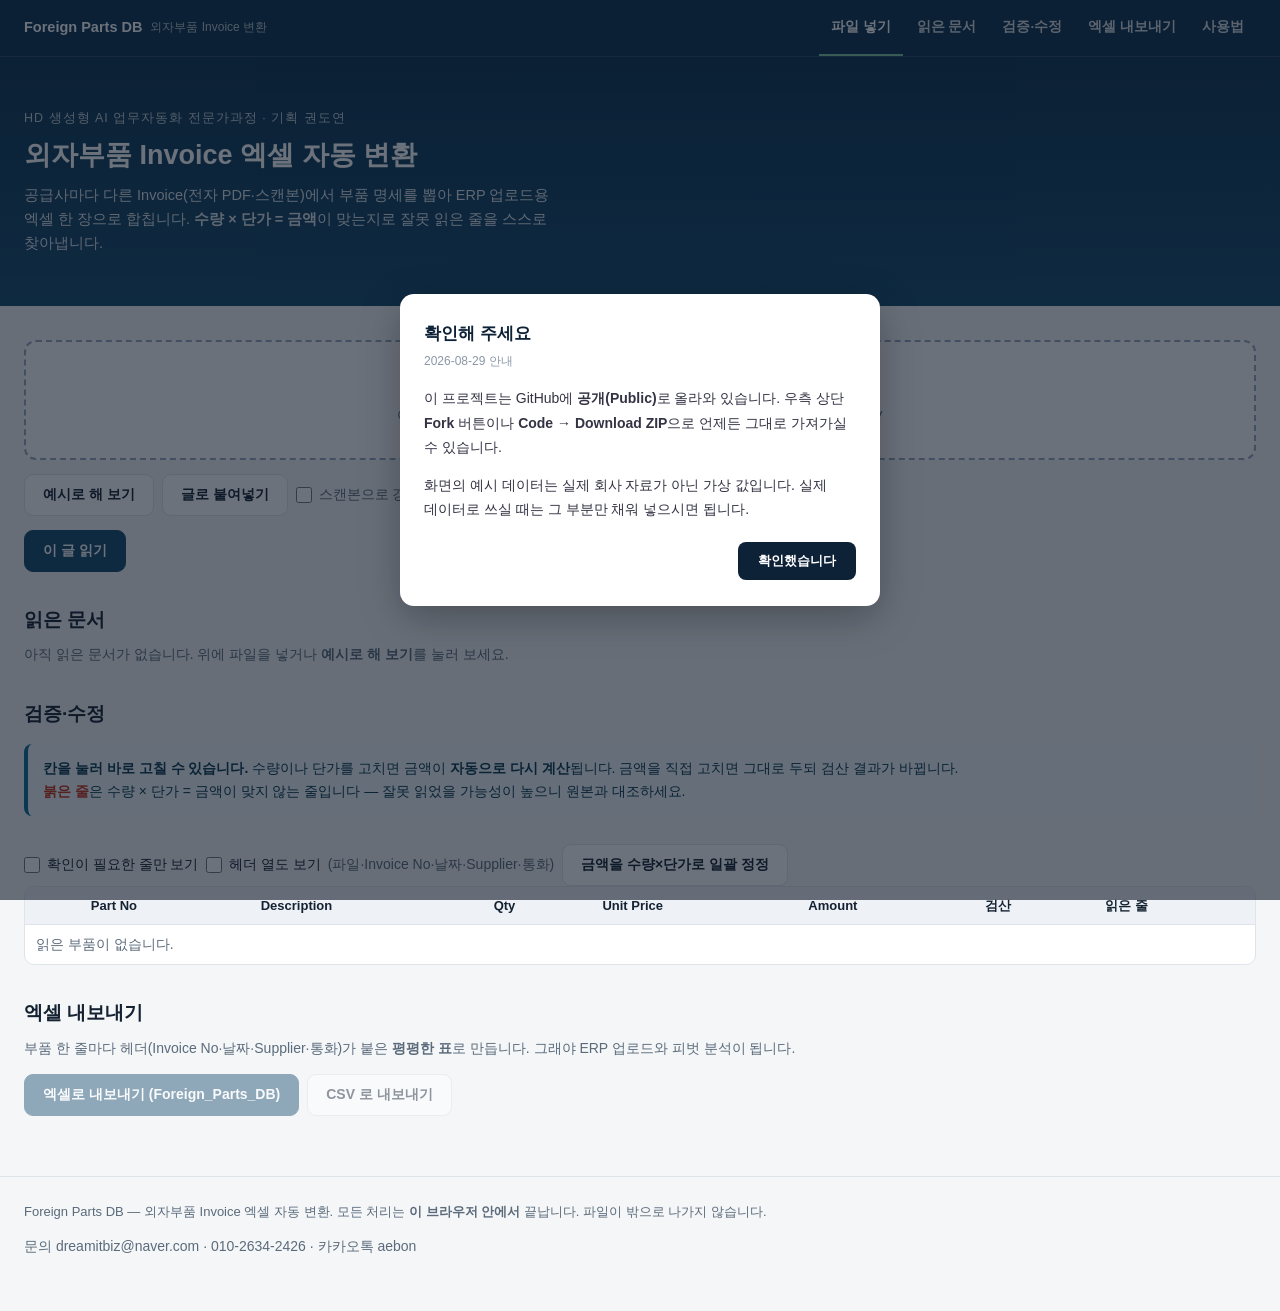
<file: index.html>
<!doctype html>
<html lang="ko">
<head>
<meta charset="utf-8">
<meta name="viewport" content="width=device-width, initial-scale=1">
<title>외자부품 Invoice 엑셀 변환 | Foreign Parts DB</title>
<meta name="description" content="해외 공급사 Invoice(전자 PDF·스캔본)에서 부품 명세를 뽑아 ERP 업로드용 엑셀 한 장으로 만듭니다. 수량×단가=금액 검산으로 잘못 읽은 줄을 스스로 찾아냅니다.">
<link rel="stylesheet" href="css/style.css">
<!-- === HD:META:BEGIN (자동 생성 — scripts 로 다시 굽습니다) === -->
<link rel="icon" href="favicon.svg" type="image/svg+xml">
<link rel="icon" href="favicon-32.png" sizes="32x32" type="image/png">
<link rel="apple-touch-icon" href="apple-touch-icon.png">
<link rel="canonical" href="https://aebonlee.github.io/hd-project16/">
<meta name="robots" content="index,follow">
<meta property="og:type" content="website">
<meta property="og:site_name" content="HD 생성형 AI 업무자동화 전문가과정">
<meta property="og:url" content="https://aebonlee.github.io/hd-project16/">
<meta property="og:title" content="외자부품 Invoice 엑셀 변환 — HD 생성형 AI 업무자동화 전문가과정">
<meta property="og:description" content="해외 공급사 Invoice(전자 PDF·스캔본)에서 부품 명세를 뽑아 ERP 업로드용 엑셀 한 장으로. 수량×단가=금액 검산으로 잘못 읽은 줄을 스스로 찾아냅니다.">
<meta property="og:image" content="https://aebonlee.github.io/hd-project16/og-index.png">
<meta property="og:image:width" content="1200">
<meta property="og:image:height" content="630">
<meta property="og:locale" content="ko_KR">
<meta name="twitter:card" content="summary_large_image">
<meta name="twitter:title" content="외자부품 Invoice 엑셀 변환 — HD 생성형 AI 업무자동화 전문가과정">
<meta name="twitter:description" content="해외 공급사 Invoice(전자 PDF·스캔본)에서 부품 명세를 뽑아 ERP 업로드용 엑셀 한 장으로. 수량×단가=금액 검산으로 잘못 읽은 줄을 스스로 찾아냅니다.">
<meta name="twitter:image" content="https://aebonlee.github.io/hd-project16/og-index.png">
<!-- === HD:META:END === -->
</head>
<body>

<nav class="topnav"><div class="topnav-inner">
  <a class="topnav-brand" href="index.html">Foreign Parts DB<small>외자부품 Invoice 변환</small></a>
  <ul class="topnav-links">
    <li><a href="#intake" class="active">파일 넣기</a></li>
    <li><a href="#docs">읽은 문서</a></li>
    <li><a href="#table">검증·수정</a></li>
    <li><a href="#out">엑셀 내보내기</a></li>
    <li><a href="guide.html">사용법</a></li>
  </ul>
</div></nav>

<header class="hero"><div class="wrap">
  <div class="eyebrow">HD 생성형 AI 업무자동화 전문가과정 · 기획 권도연</div>
  <h1>외자부품 Invoice 엑셀 자동 변환</h1>
  <p>공급사마다 다른 Invoice(전자 PDF·스캔본)에서 부품 명세를 뽑아
     ERP 업로드용 엑셀 한 장으로 합칩니다.
     <b>수량 × 단가 = 금액</b>이 맞는지로 잘못 읽은 줄을 스스로 찾아냅니다.</p>
</div></header>

<main><div class="wrap">

<section id="intake">
  <label class="drop" id="drop" for="file">
    <b>Invoice 파일을 끌어다 놓거나 눌러서 고릅니다</b>
    <span>여러 공급사 것을 한 번에 넣어도 됩니다 · PDF(전자·스캔) · 이미지 · 엑셀 · CSV</span>
  </label>
  <input type="file" id="file" accept=".pdf,.png,.jpg,.jpeg,.tif,.tiff,.bmp,.webp,.csv,.xlsx,.xls" multiple>

  <div class="btnrow">
    <button class="btn" id="demo">예시로 해 보기</button>
    <button class="btn" id="paste-toggle">글로 붙여넣기</button>
    <label style="display:flex;align-items:center;gap:7px;font-size:13.5px;color:var(--sub)">
      <input type="checkbox" id="force-ocr" style="width:16px;height:16px">
      스캔본으로 강제 (전자 PDF 인데 글자가 깨질 때)</label>
    <button class="btn" id="clear-all">전부 비우기</button>
  </div>
  <textarea id="paste" rows="8" hidden placeholder="Invoice 내용을 그대로 붙여넣으세요"></textarea>
  <div class="btnrow" id="paste-row" hidden>
    <button class="btn primary" id="paste-run">이 글 읽기</button>
  </div>

  <ul class="filelist" id="files"></ul>
</section>

<section id="docs">
  <h2>읽은 문서 <span class="sub" id="doc-count"></span></h2>
  <div id="doc-cards"></div>
</section>

<section id="table">
  <h2>검증·수정 <span class="sub" id="row-count"></span></h2>
  <div class="note" id="verify-note">
    <b>칸을 눌러 바로 고칠 수 있습니다.</b>
    수량이나 단가를 고치면 금액이 <b>자동으로 다시 계산</b>됩니다.
    금액을 직접 고치면 그대로 두되 검산 결과가 바뀝니다.
    <br><b style="color:var(--danger)">붉은 줄</b>은 수량 × 단가 = 금액이 맞지 않는 줄입니다 —
    잘못 읽었을 가능성이 높으니 원본과 대조하세요.
  </div>
  <div class="stats" id="stats"></div>
  <div class="btnrow">
    <label style="display:flex;align-items:center;gap:7px;font-size:13.5px">
      <input type="checkbox" id="only-bad" style="width:16px;height:16px">
      확인이 필요한 줄만 보기</label>
    <!-- 헤더 열은 문서 카드에 이미 있고 줄마다 똑같이 반복된다.
         켜 두면 정작 봐야 할 검산 열이 화면 밖으로 밀린다. 기본은 접어 둔다. -->
    <label style="display:flex;align-items:center;gap:7px;font-size:13.5px">
      <input type="checkbox" id="show-header-cols" style="width:16px;height:16px">
      헤더 열도 보기 <span class="sub">(파일·Invoice No·날짜·Supplier·통화)</span></label>
    <button class="btn" id="fix-all">금액을 수량×단가로 일괄 정정</button>
  </div>
  <div class="tablewrap"><table id="rows">
    <thead><tr>
      <th></th><th>파일</th><th>Invoice No</th><th>날짜</th><th>Supplier</th><th>통화</th>
      <th>Part No</th><th>Description</th><th>Qty</th><th>Unit Price</th><th>Amount</th>
      <th>검산</th><th>읽은 줄</th>
    </tr></thead>
    <tbody></tbody></table></div>
</section>

<section id="out">
  <h2>엑셀 내보내기</h2>
  <p class="sub">부품 한 줄마다 헤더(Invoice No·날짜·Supplier·통화)가 붙은
     <b>평평한 표</b>로 만듭니다. 그래야 ERP 업로드와 피벗 분석이 됩니다.</p>
  <div class="btnrow">
    <button class="btn primary" id="xlsx" disabled>엑셀로 내보내기 (Foreign_Parts_DB)</button>
    <button class="btn" id="csv" disabled>CSV 로 내보내기</button>
  </div>
  <div class="warn" id="out-warn" hidden></div>
</section>

</div></main>

<footer><div class="wrap">
  <p>Foreign Parts DB — 외자부품 Invoice 엑셀 자동 변환.
     모든 처리는 <b>이 브라우저 안에서</b> 끝납니다. 파일이 밖으로 나가지 않습니다.</p>
  <p class="sub">문의 dreamitbiz@naver.com · 010-2634-2426 · 카카오톡 aebon</p>
</div></footer>

<script src="lib/xlsx.full.min.js"></script>
<script src="lib/tesseract.min.js"></script>
<script src="js/invoice.js"></script>
<script src="js/read.js"></script>
<script src="js/app.js"></script>

<!-- hd-project 공지 팝업 (2026-08-29, 전 리포 공통) -->
<div id="hd-notice-overlay" style="display:none;position:fixed;inset:0;background:rgba(10,20,35,.6);z-index:99999;align-items:center;justify-content:center;padding:20px;">
  <div style="background:#fff;border-radius:14px;max-width:480px;width:100%;padding:26px 24px;box-shadow:0 12px 40px rgba(0,0,0,.28);font-family:'Pretendard','Apple SD Gothic Neo','Malgun Gothic','맑은 고딕',-apple-system,sans-serif;">
    <h2 style="margin:0 0 4px;font-size:17px;color:#0d2137;">확인해 주세요</h2>
    <p style="margin:0 0 14px;font-size:12px;color:#8a97a8;">2026-08-29 안내</p>
    <div style="font-size:14px;line-height:1.75;color:#334;word-break:keep-all;overflow-wrap:break-word;">
      <p>이 프로젝트는 GitHub에 <b>공개(Public)</b>로 올라와 있습니다. 우측 상단 <b>Fork</b> 버튼이나 <b>Code → Download ZIP</b>으로 언제든 그대로 가져가실 수 있습니다.</p>
      <p>화면의 예시 데이터는 실제 회사 자료가 아닌 가상 값입니다. 실제 데이터로 쓰실 때는 그 부분만 채워 넣으시면 됩니다.</p>
    </div>
    <div style="margin-top:20px;text-align:right;">
      <button id="hd-notice-close" style="background:#0d2137;color:#fff;border:none;border-radius:8px;padding:10px 20px;font-size:13px;font-weight:700;cursor:pointer;">확인했습니다</button>
    </div>
  </div>
</div>
<script>
(function(){
  try {
    var KEY = 'hd_notice_20260829_dismissed';
    if (localStorage.getItem(KEY) === '1') return;
    var overlay = document.getElementById('hd-notice-overlay');
    if (!overlay) return;
    overlay.style.display = 'flex';
    function close(){ overlay.style.display='none'; try{localStorage.setItem(KEY,'1');}catch(e){} }
    document.getElementById('hd-notice-close').addEventListener('click', close);
    overlay.addEventListener('click', function(e){ if(e.target===overlay) close(); });
    document.addEventListener('keydown', function(e){ if(e.key==='Escape') close(); });
  } catch(e) {}
})();
</script>
</body>
</html>
</file>
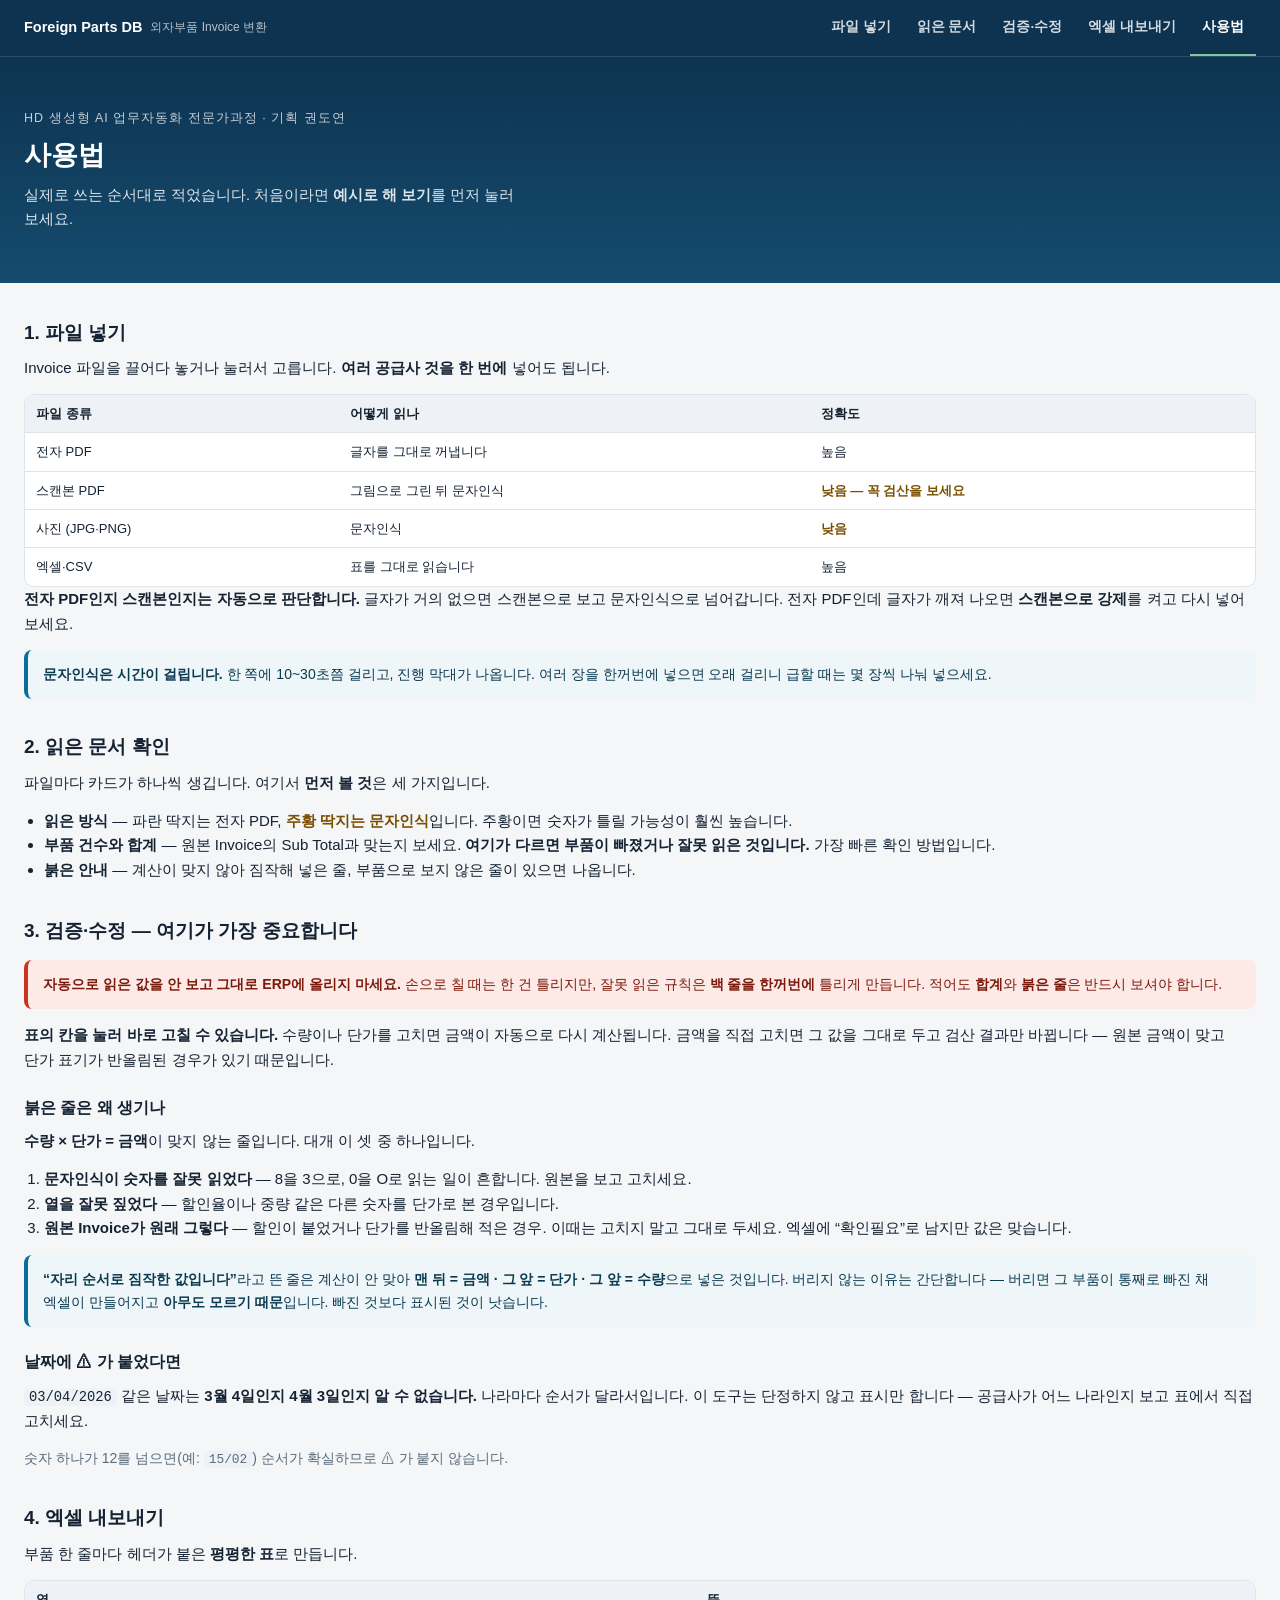
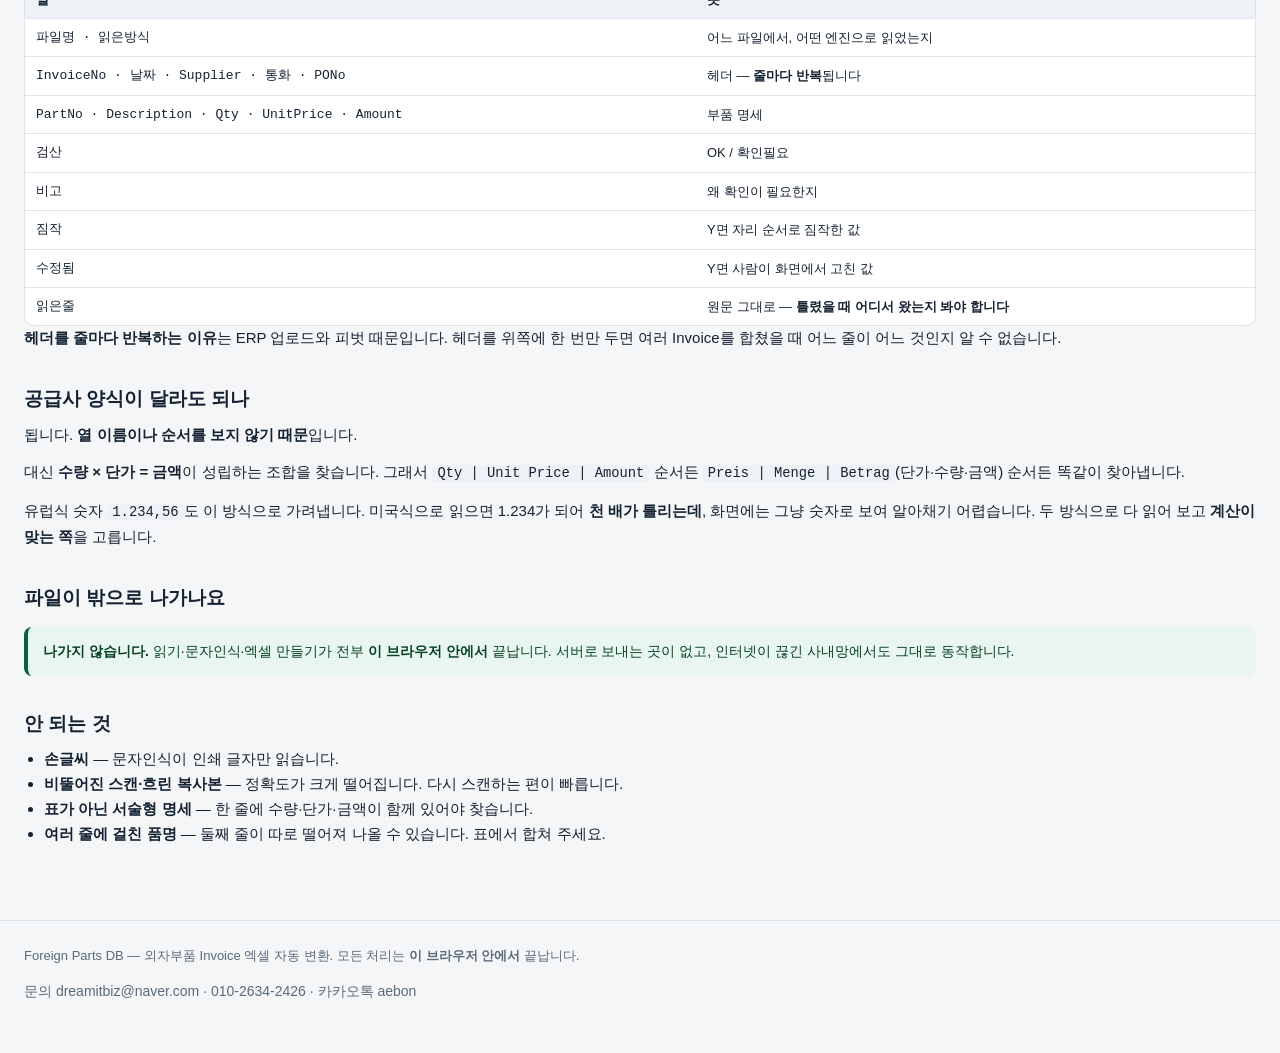
<file: guide.html>
<!doctype html>
<html lang="ko">
<head>
<meta charset="utf-8">
<meta name="viewport" content="width=device-width, initial-scale=1">
<title>사용법 | 외자부품 Invoice 엑셀 변환</title>
<meta name="description" content="Invoice PDF를 엑셀로 바꾸는 순서와, 잘못 읽은 값을 찾아내는 방법. 실제로 쓰는 차례대로 적었습니다.">
<link rel="stylesheet" href="css/style.css">
<!-- === HD:META:BEGIN (자동 생성 — scripts 로 다시 굽습니다) === -->
<link rel="icon" href="favicon.svg" type="image/svg+xml">
<link rel="icon" href="favicon-32.png" sizes="32x32" type="image/png">
<link rel="apple-touch-icon" href="apple-touch-icon.png">
<link rel="canonical" href="https://aebonlee.github.io/hd-project16/guide.html">
<meta name="robots" content="index,follow">
<meta property="og:type" content="website">
<meta property="og:site_name" content="HD 생성형 AI 업무자동화 전문가과정">
<meta property="og:url" content="https://aebonlee.github.io/hd-project16/guide.html">
<meta property="og:title" content="Invoice 엑셀 변환 — 사용법 — HD 생성형 AI 업무자동화 전문가과정">
<meta property="og:description" content="파일 넣기부터 엑셀 내보내기까지 실제로 쓰는 순서대로. 잘못 읽은 값을 찾아내는 방법도 함께.">
<meta property="og:image" content="https://aebonlee.github.io/hd-project16/og-guide.png">
<meta property="og:image:width" content="1200">
<meta property="og:image:height" content="630">
<meta property="og:locale" content="ko_KR">
<meta name="twitter:card" content="summary_large_image">
<meta name="twitter:title" content="Invoice 엑셀 변환 — 사용법 — HD 생성형 AI 업무자동화 전문가과정">
<meta name="twitter:description" content="파일 넣기부터 엑셀 내보내기까지 실제로 쓰는 순서대로. 잘못 읽은 값을 찾아내는 방법도 함께.">
<meta name="twitter:image" content="https://aebonlee.github.io/hd-project16/og-guide.png">
<!-- === HD:META:END === -->
</head>
<body>

<nav class="topnav"><div class="topnav-inner">
  <a class="topnav-brand" href="index.html">Foreign Parts DB<small>외자부품 Invoice 변환</small></a>
  <ul class="topnav-links">
    <li><a href="index.html">파일 넣기</a></li>
    <li><a href="index.html#docs">읽은 문서</a></li>
    <li><a href="index.html#table">검증·수정</a></li>
    <li><a href="index.html#out">엑셀 내보내기</a></li>
    <li><a href="guide.html" class="active">사용법</a></li>
  </ul>
</div></nav>

<header class="hero"><div class="wrap">
  <div class="eyebrow">HD 생성형 AI 업무자동화 전문가과정 · 기획 권도연</div>
  <h1>사용법</h1>
  <p>실제로 쓰는 순서대로 적었습니다. 처음이라면 <b>예시로 해 보기</b>를 먼저 눌러 보세요.</p>
</div></header>

<main><div class="wrap">

<h2>1. 파일 넣기</h2>
<p>Invoice 파일을 끌어다 놓거나 눌러서 고릅니다. <b>여러 공급사 것을 한 번에</b> 넣어도 됩니다.</p>
<div class="tablewrap" style="max-height:none"><table>
  <thead><tr><th>파일 종류</th><th>어떻게 읽나</th><th>정확도</th></tr></thead>
  <tbody>
  <tr><td>전자 PDF</td><td>글자를 그대로 꺼냅니다</td><td>높음</td></tr>
  <tr><td>스캔본 PDF</td><td>그림으로 그린 뒤 문자인식</td><td><b style="color:var(--warn)">낮음 — 꼭 검산을 보세요</b></td></tr>
  <tr><td>사진 (JPG·PNG)</td><td>문자인식</td><td><b style="color:var(--warn)">낮음</b></td></tr>
  <tr><td>엑셀·CSV</td><td>표를 그대로 읽습니다</td><td>높음</td></tr>
  </tbody></table></div>

<p><b>전자 PDF인지 스캔본인지는 자동으로 판단합니다.</b>
   글자가 거의 없으면 스캔본으로 보고 문자인식으로 넘어갑니다.
   전자 PDF인데 글자가 깨져 나오면 <b>스캔본으로 강제</b>를 켜고 다시 넣어 보세요.</p>

<div class="note">
  <b>문자인식은 시간이 걸립니다.</b> 한 쪽에 10~30초쯤 걸리고, 진행 막대가 나옵니다.
  여러 장을 한꺼번에 넣으면 오래 걸리니 급할 때는 몇 장씩 나눠 넣으세요.
</div>

<h2>2. 읽은 문서 확인</h2>
<p>파일마다 카드가 하나씩 생깁니다. 여기서 <b>먼저 볼 것</b>은 세 가지입니다.</p>
<ul style="margin:0 0 14px 20px">
  <li><b>읽은 방식</b> — 파란 딱지는 전자 PDF, <b style="color:var(--warn)">주황 딱지는 문자인식</b>입니다.
      주황이면 숫자가 틀릴 가능성이 훨씬 높습니다.</li>
  <li><b>부품 건수와 합계</b> — 원본 Invoice의 Sub Total과 맞는지 보세요.
      <b>여기가 다르면 부품이 빠졌거나 잘못 읽은 것입니다.</b> 가장 빠른 확인 방법입니다.</li>
  <li><b>붉은 안내</b> — 계산이 맞지 않아 짐작해 넣은 줄, 부품으로 보지 않은 줄이 있으면 나옵니다.</li>
</ul>

<h2>3. 검증·수정 — 여기가 가장 중요합니다</h2>

<div class="warn">
  <b>자동으로 읽은 값을 안 보고 그대로 ERP에 올리지 마세요.</b>
  손으로 칠 때는 한 건 틀리지만, 잘못 읽은 규칙은 <b>백 줄을 한꺼번에</b> 틀리게 만듭니다.
  적어도 <b>합계</b>와 <b>붉은 줄</b>은 반드시 보셔야 합니다.
</div>

<p><b>표의 칸을 눌러 바로 고칠 수 있습니다.</b>
   수량이나 단가를 고치면 금액이 자동으로 다시 계산됩니다.
   금액을 직접 고치면 그 값을 그대로 두고 검산 결과만 바뀝니다
   — 원본 금액이 맞고 단가 표기가 반올림된 경우가 있기 때문입니다.</p>

<h3 style="font-size:16px;margin:22px 0 8px">붉은 줄은 왜 생기나</h3>
<p><b>수량 × 단가 = 금액</b>이 맞지 않는 줄입니다. 대개 이 셋 중 하나입니다.</p>
<ol style="margin:0 0 14px 20px">
  <li><b>문자인식이 숫자를 잘못 읽었다</b> — 8을 3으로, 0을 O로 읽는 일이 흔합니다.
      원본을 보고 고치세요.</li>
  <li><b>열을 잘못 짚었다</b> — 할인율이나 중량 같은 다른 숫자를 단가로 본 경우입니다.</li>
  <li><b>원본 Invoice가 원래 그렇다</b> — 할인이 붙었거나 단가를 반올림해 적은 경우.
      이때는 고치지 말고 그대로 두세요. 엑셀에 “확인필요”로 남지만 값은 맞습니다.</li>
</ol>

<div class="note">
  <b>“자리 순서로 짐작한 값입니다”</b>라고 뜬 줄은 계산이 안 맞아
  <b>맨 뒤 = 금액 · 그 앞 = 단가 · 그 앞 = 수량</b>으로 넣은 것입니다.
  버리지 않는 이유는 간단합니다 — 버리면 그 부품이 통째로 빠진 채 엑셀이 만들어지고
  <b>아무도 모르기 때문</b>입니다. 빠진 것보다 표시된 것이 낫습니다.
</div>

<h3 style="font-size:16px;margin:22px 0 8px">날짜에 ⚠ 가 붙었다면</h3>
<p><code>03/04/2026</code> 같은 날짜는 <b>3월 4일인지 4월 3일인지 알 수 없습니다.</b>
   나라마다 순서가 달라서입니다. 이 도구는 단정하지 않고 표시만 합니다 —
   공급사가 어느 나라인지 보고 표에서 직접 고치세요.</p>
<p class="sub">숫자 하나가 12를 넘으면(예: <code>15/02</code>) 순서가 확실하므로 ⚠ 가 붙지 않습니다.</p>

<h2>4. 엑셀 내보내기</h2>
<p>부품 한 줄마다 헤더가 붙은 <b>평평한 표</b>로 만듭니다.</p>
<div class="tablewrap"><table>
  <thead><tr><th>열</th><th>뜻</th></tr></thead>
  <tbody>
  <tr><td class="mono">파일명 · 읽은방식</td><td>어느 파일에서, 어떤 엔진으로 읽었는지</td></tr>
  <tr><td class="mono">InvoiceNo · 날짜 · Supplier · 통화 · PONo</td><td>헤더 — <b>줄마다 반복</b>됩니다</td></tr>
  <tr><td class="mono">PartNo · Description · Qty · UnitPrice · Amount</td><td>부품 명세</td></tr>
  <tr><td class="mono">검산</td><td>OK / 확인필요</td></tr>
  <tr><td class="mono">비고</td><td>왜 확인이 필요한지</td></tr>
  <tr><td class="mono">짐작</td><td>Y면 자리 순서로 짐작한 값</td></tr>
  <tr><td class="mono">수정됨</td><td>Y면 사람이 화면에서 고친 값</td></tr>
  <tr><td class="mono">읽은줄</td><td>원문 그대로 — <b>틀렸을 때 어디서 왔는지 봐야 합니다</b></td></tr>
  </tbody></table></div>

<p><b>헤더를 줄마다 반복하는 이유</b>는 ERP 업로드와 피벗 때문입니다.
   헤더를 위쪽에 한 번만 두면 여러 Invoice를 합쳤을 때 어느 줄이 어느 것인지 알 수 없습니다.</p>

<h2>공급사 양식이 달라도 되나</h2>
<p>됩니다. <b>열 이름이나 순서를 보지 않기 때문</b>입니다.</p>
<p>대신 <b>수량 × 단가 = 금액</b>이 성립하는 조합을 찾습니다.
   그래서 <code>Qty | Unit Price | Amount</code> 순서든
   <code>Preis | Menge | Betrag</code>(단가·수량·금액) 순서든 똑같이 찾아냅니다.</p>
<p>유럽식 숫자 <code>1.234,56</code>도 이 방식으로 가려냅니다.
   미국식으로 읽으면 1.234가 되어 <b>천 배가 틀리는데</b>, 화면에는 그냥 숫자로 보여
   알아채기 어렵습니다. 두 방식으로 다 읽어 보고 <b>계산이 맞는 쪽</b>을 고릅니다.</p>

<h2>파일이 밖으로 나가나요</h2>
<div class="ok">
  <b>나가지 않습니다.</b> 읽기·문자인식·엑셀 만들기가 전부 <b>이 브라우저 안에서</b> 끝납니다.
  서버로 보내는 곳이 없고, 인터넷이 끊긴 사내망에서도 그대로 동작합니다.
</div>

<h2>안 되는 것</h2>
<ul style="margin:0 0 14px 20px">
  <li><b>손글씨</b> — 문자인식이 인쇄 글자만 읽습니다.</li>
  <li><b>비뚤어진 스캔·흐린 복사본</b> — 정확도가 크게 떨어집니다. 다시 스캔하는 편이 빠릅니다.</li>
  <li><b>표가 아닌 서술형 명세</b> — 한 줄에 수량·단가·금액이 함께 있어야 찾습니다.</li>
  <li><b>여러 줄에 걸친 품명</b> — 둘째 줄이 따로 떨어져 나올 수 있습니다. 표에서 합쳐 주세요.</li>
</ul>

</div></main>

<footer><div class="wrap">
  <p>Foreign Parts DB — 외자부품 Invoice 엑셀 자동 변환.
     모든 처리는 <b>이 브라우저 안에서</b> 끝납니다.</p>
  <p class="sub">문의 dreamitbiz@naver.com · 010-2634-2426 · 카카오톡 aebon</p>
</div></footer>

</body>
</html>
</file>
<file: css/style.css>
:root{
  --bg:#f4f6f8; --card:#fff; --ink:#152232; --sub:#5b6b7b; --line:#dde4ea;
  --brand:#154b6e; --brand-deep:#0d3350; --accent:#0b6e99;
  --ok:#0a6045; --warn:#7a4f00; --danger:#c8341f;
  --wrap:1320px; --pad:24px;
}
@media (max-width:640px){ :root{ --pad:16px; } }
*{box-sizing:border-box; margin:0; padding:0;}
html,body{background:var(--bg); color:var(--ink);
  font-family:"Pretendard","Apple SD Gothic Neo","Malgun Gothic",sans-serif;}
body{font-size:15px; line-height:1.65; word-break:keep-all; overflow-wrap:break-word;}

/* 상단 바는 고정 — 표를 아래로 훑는 동안에도 조작부가 보여야 한다.
   sticky 가 아니라 fixed 다: 조상에 overflow 가 걸리면 sticky 는 조용히 죽는다. */
.topnav{position:fixed; top:0; left:0; right:0; z-index:40;
  background:var(--brand-deep); border-bottom:1px solid rgba(255,255,255,.12);}
.topnav-inner{display:flex; align-items:center; justify-content:space-between;
  gap:20px; max-width:var(--wrap); margin:0 auto; padding:0 var(--pad); min-height:56px;}
.topnav-brand{display:flex; align-items:center; min-height:56px; color:#fff;
  font-weight:750; font-size:14.5px; text-decoration:none; white-space:nowrap;}
.topnav-brand small{font-weight:400; opacity:.7; font-size:12px; margin-left:8px;}
.topnav-links{display:flex; align-items:center; gap:2px; list-style:none; margin:0; padding:0;
  overflow-x:auto; scrollbar-width:none;}
.topnav-links::-webkit-scrollbar{display:none;}
.topnav-links a{display:flex; align-items:center; min-height:56px; padding:0 12px;
  color:rgba(255,255,255,.82); text-decoration:none; font-size:13.5px; font-weight:600;
  white-space:nowrap; border-bottom:2px solid transparent;}
.topnav-links a:hover{color:#fff;}
.topnav-links a.active{color:#fff; border-bottom-color:#7ec8a0;}
@media (max-width:860px){
  .topnav-inner{gap:10px; padding:0 14px; min-height:52px;}
  .topnav-brand{min-height:52px; font-size:13.5px;} .topnav-brand small{display:none;}
  .topnav-links a{min-height:52px; padding:0 9px; font-size:13px;}
}

.hero{background:linear-gradient(180deg,var(--brand-deep),var(--brand)); color:#fff;
  padding:52px 0 38px; margin-top:56px;}
@media (max-width:860px){ .hero{margin-top:52px; padding:38px 0 28px;} }
.hero .eyebrow{font-size:12.5px; letter-spacing:.08em; opacity:.75; margin-bottom:9px;}
.hero h1{font-size:27px; line-height:1.3; font-weight:750; margin-bottom:11px;}
.hero p{max-width:66ch; color:rgba(255,255,255,.86); font-size:14.5px;}
main{padding:34px 0 60px;}
.wrap{max-width:var(--wrap); margin:0 auto; padding:0 var(--pad);}

h2{font-size:19px; font-weight:700; margin:32px 0 8px;}
main > .wrap > :first-child{margin-top:0;}
p{margin:0 0 13px;} .sub{color:var(--sub); font-size:14px;}
code{font-family:ui-monospace,SFMono-Regular,Menlo,monospace; font-size:.92em;
  background:#eef2f6; border-radius:4px; padding:1px 5px;}

.card{background:var(--card); border:1px solid var(--line); border-radius:12px;
  padding:22px 24px; margin-bottom:18px;}
.drop{display:block; border:2px dashed #93a7bd; border-radius:12px; background:#fbfdff;
  padding:30px 20px; text-align:center; cursor:pointer; transition:border-color .15s,background .15s;}
.drop:hover,.drop.over{border-color:var(--accent); background:#f0f8fc;}
.drop b{display:block; font-size:15.5px; margin-bottom:5px;}
.drop span{color:var(--sub); font-size:13.5px;}
input[type=file]{display:none;}

.btn{display:inline-flex; align-items:center; justify-content:center; gap:6px;
  min-height:42px; padding:0 18px; border-radius:9px; border:1px solid var(--line);
  background:#fff; color:var(--ink); font-size:14px; font-weight:650; cursor:pointer;}
.btn:hover{border-color:#9fb2c4;}
.btn.primary{background:var(--brand); border-color:var(--brand); color:#fff;}
.btn.primary:hover{background:var(--brand-deep);}
.btn.green{background:var(--ok); border-color:var(--ok); color:#fff;}
.btn:disabled{opacity:.45; cursor:not-allowed;}
.btnrow{display:flex; flex-wrap:wrap; gap:8px; margin-top:14px;}

.note{border-left:4px solid var(--accent); background:#eef6fa; color:#0b3a4f;
  padding:13px 15px; border-radius:8px; font-size:14px; margin:14px 0;}
.warn{border-left:4px solid var(--danger); background:#fdeae7; color:#7a1a0c;
  padding:13px 15px; border-radius:8px; font-size:14px; margin:14px 0;}
.ok{border-left:4px solid var(--ok); background:#e9f6f0; color:#08422a;
  padding:13px 15px; border-radius:8px; font-size:14px; margin:14px 0;}

.tablewrap{overflow-x:auto; border:1px solid var(--line); border-radius:10px; background:#fff; max-height:70vh;}
table{border-collapse:collapse; width:100%; font-size:13px;}
th,td{border-bottom:1px solid var(--line); padding:8px 11px; text-align:left; white-space:nowrap;}
th{background:#eef2f6; font-weight:700; position:sticky; top:0; z-index:1;}
tr:last-child td{border-bottom:0;}
td.num{text-align:right; font-variant-numeric:tabular-nums;}
td.mono{font-family:ui-monospace,SFMono-Regular,Menlo,monospace;}
tr.flag td{background:#fdf3f1;}
/* 계산으로 채운 값은 문서에 적혀 있던 값과 **신뢰도가 다르다.**
   같은 모양으로 두면 사람이 구분하지 못한 채 그대로 믿게 된다. */
td .calc{display:inline-block; margin-left:5px; font-size:10.5px; font-weight:700;
  color:#0b3a4f; background:#dceaf3; border-radius:4px; padding:1px 5px; vertical-align:middle;}
.rev{color:var(--danger); font-weight:650; white-space:normal; min-width:240px;}

.filelist{margin:13px 0 0; padding:0; list-style:none; font-size:13.5px;}
.filelist li{padding:6px 0; border-bottom:1px solid var(--line); color:var(--sub);
  display:flex; justify-content:space-between; gap:10px;}
.filelist li:last-child{border-bottom:0;}
.stats{display:flex; flex-wrap:wrap; gap:10px; margin:14px 0 0;}
.stat{background:#eef2f6; border-radius:9px; padding:9px 14px; font-size:13.5px;}
.stat b{font-size:17px; display:block; font-variant-numeric:tabular-nums;}
footer{border-top:1px solid var(--line); padding:24px 0 40px; color:var(--sub); font-size:13px;}

/* ── 입력 폼 ────────────────────────────────────────────────────────
   칸이 스무 개쯤 되므로 자동 배치한다. 폭을 고정하면 좁은 화면에서 삐져나가고,
   `1fr` 만 쓰면 최소 크기가 내용 크기라 긴 값이 들어올 때 칸이 안 줄어든다.
   그래서 `minmax(0, …)` 을 쓴다. */
.grid-form{display:grid; grid-template-columns:repeat(auto-fit,minmax(min(240px,100%),1fr));
  gap:12px 16px;}
.grid-form label{display:flex; flex-direction:column; gap:5px;
  font-size:13px; font-weight:650; color:var(--sub);}
.grid-form input,.grid-form select,.grid-form textarea{
  min-height:40px; padding:0 11px; border:1px solid var(--line); border-radius:8px;
  background:#fff; color:var(--ink); font-size:14px; font-weight:400;
  font-family:inherit; width:100%;}
.grid-form input:focus,.grid-form select:focus{outline:2px solid var(--accent); outline-offset:-1px;}

/* ── 조감도 ─────────────────────────────────────────────────────────
   그림이 없어도 어느 건물에 무엇이 있는지는 바로 보여야 한다. */
.campus-grid{display:grid; grid-template-columns:repeat(auto-fill,minmax(150px,1fr)); gap:12px;}
.bldg{display:flex; flex-direction:column; align-items:center; justify-content:center; gap:4px;
  min-height:92px; padding:14px 10px; cursor:pointer;
  border:1px solid var(--line); border-radius:12px; background:#fff;
  font-family:inherit; color:var(--ink); transition:border-color .15s,background .15s;}
.bldg:hover{border-color:var(--accent); background:#f4fafd;}
.bldg b{font-size:15px; font-weight:700;}
.bldg span{font-size:12.5px; color:var(--sub);}
/* 고른 건물은 **면과 글자를 함께** 바꾼다.
   면만 진하게 하고 글자를 그대로 두면 같은 색끼리 겹쳐 글자가 사라진다. */
.bldg.on{background:var(--brand); border-color:var(--brand);}
.bldg.on b,.bldg.on span{color:#fff;}

/* ── 16번 전용 ────────────────────────────────────────────────────── */

section{scroll-margin-top:72px;}

/* 문서 카드 — 파일 하나가 어떻게 읽혔는지 요약해 보여 준다.
   어느 엔진으로 읽었는지가 여기 나와야 사람이 어디를 더 봐야 할지 안다. */
.doccards{display:grid; grid-template-columns:repeat(auto-fill,minmax(min(320px,100%),1fr)); gap:14px;}
.doc{background:var(--card); border:1px solid var(--line); border-radius:12px; padding:16px 18px;}
.doc h3{font-size:14.5px; font-weight:750; margin-bottom:8px; word-break:break-all;}
.doc dl{display:grid; grid-template-columns:auto 1fr; gap:4px 12px; font-size:13px; margin:0;}
.doc dt{color:var(--sub); white-space:nowrap;}
.doc dd{margin:0; word-break:break-all;}
.doc .eng{display:inline-block; font-size:11px; font-weight:700; border-radius:4px;
  padding:2px 7px; margin-left:6px; vertical-align:middle;}
.doc .eng.pdf{background:#dceaf3; color:#0b3a4f;}
/* 문자인식은 **눈에 띄게** 다른 색으로. 값의 신뢰도가 다르다. */
.doc .eng.ocr{background:#fdeee0; color:#7a4f00;}
.doc .warnline{margin-top:9px; font-size:12.5px; color:var(--warn); white-space:normal;}
.doc .badline{margin-top:9px; font-size:12.5px; color:var(--danger); white-space:normal;}

/* 표 안에서 바로 고치기 */
#rows td[contenteditable]{cursor:text; min-width:76px;}
#rows td[contenteditable]:focus{outline:2px solid var(--accent); outline-offset:-2px; background:#f0f8fc;}
#rows td.desc{white-space:normal; min-width:200px; max-width:340px;}
#rows td.src{white-space:normal; max-width:300px; font-size:11.5px; color:var(--sub);}
#rows td.chk b{white-space:nowrap;}
#rows tr.bad td{background:#fdf3f1;}
#rows tr.edited td.chk::after{content:'수정됨'; display:inline-block; margin-left:6px;
  font-size:10.5px; font-weight:700; color:#0b3a4f; background:#dceaf3; border-radius:4px; padding:1px 5px;}

.prog{height:6px; background:#e3e9ef; border-radius:4px; overflow:hidden; margin-top:6px;}
.prog i{display:block; height:100%; background:var(--accent); width:0; transition:width .2s;}
/* hidden 이 붙은 칸은 확실히 숨긴다 — 표 칸은 display 기본값 때문에 hidden 이 안 먹는다 */
#rows th[hidden], #rows td[hidden]{display:none;}
/* 원문 열이 길어 줄 높이를 밀어 올린다 — 세 줄까지만 보이고 나머지는 잘라 둔다 */
#rows td.src{display:-webkit-box; -webkit-line-clamp:3; -webkit-box-orient:vertical; overflow:hidden;}
</file>
